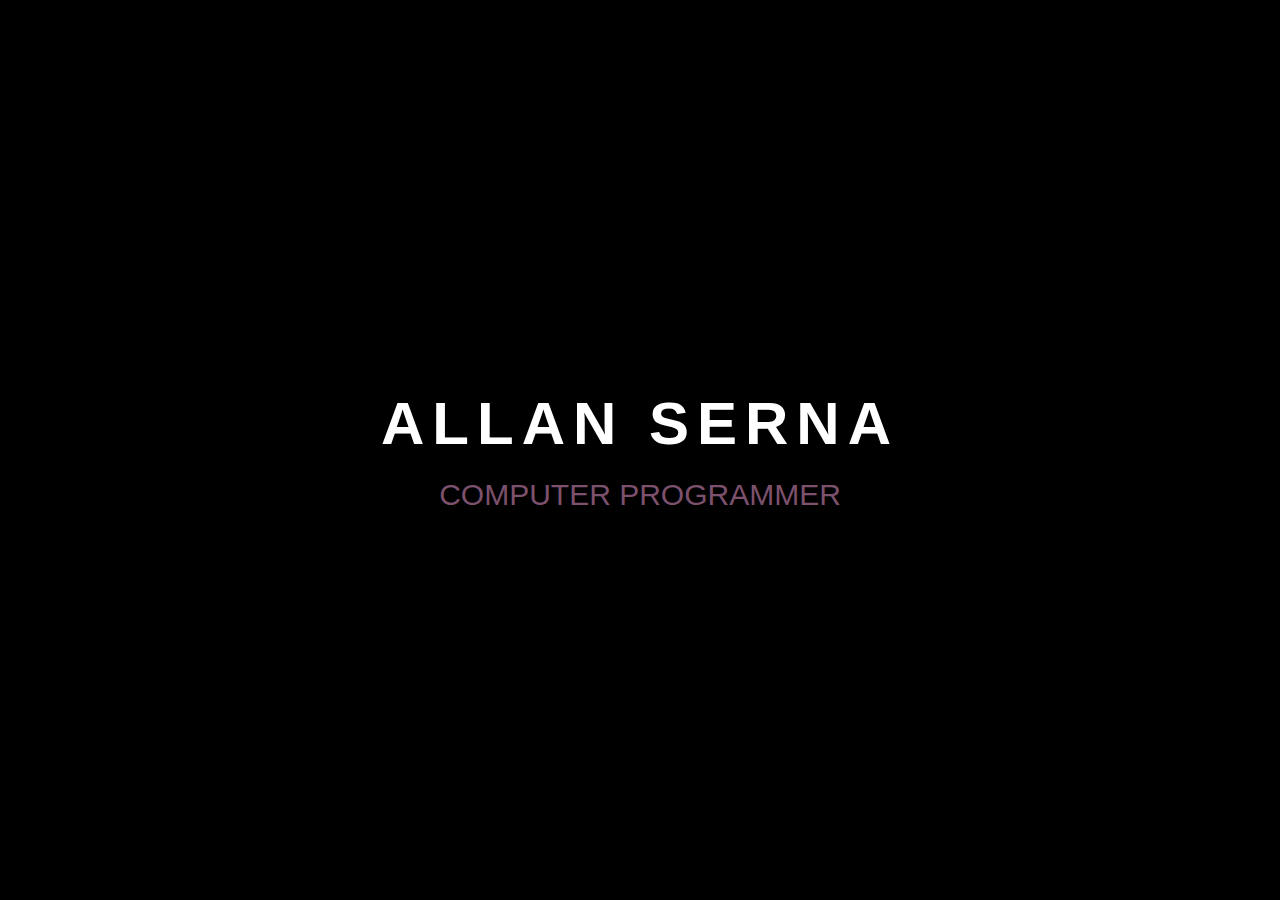
<file: index.html>
<!DOCTYPE html>
<html>

<head>
    <meta charset="utf-8">
    <meta http-equiv="refresh" content="4;welcome.html">
    <title>Allan Serna || Welcome</title>
    <link rel="stylesheet" href="./css/intro.css"">
    </head>

    <body>

        <div class=" container">
    <span class="title">Allan Serna</span>
    <span class="subtitle">Computer Programmer</span>
    </div>

    </body>

</html>
</file>
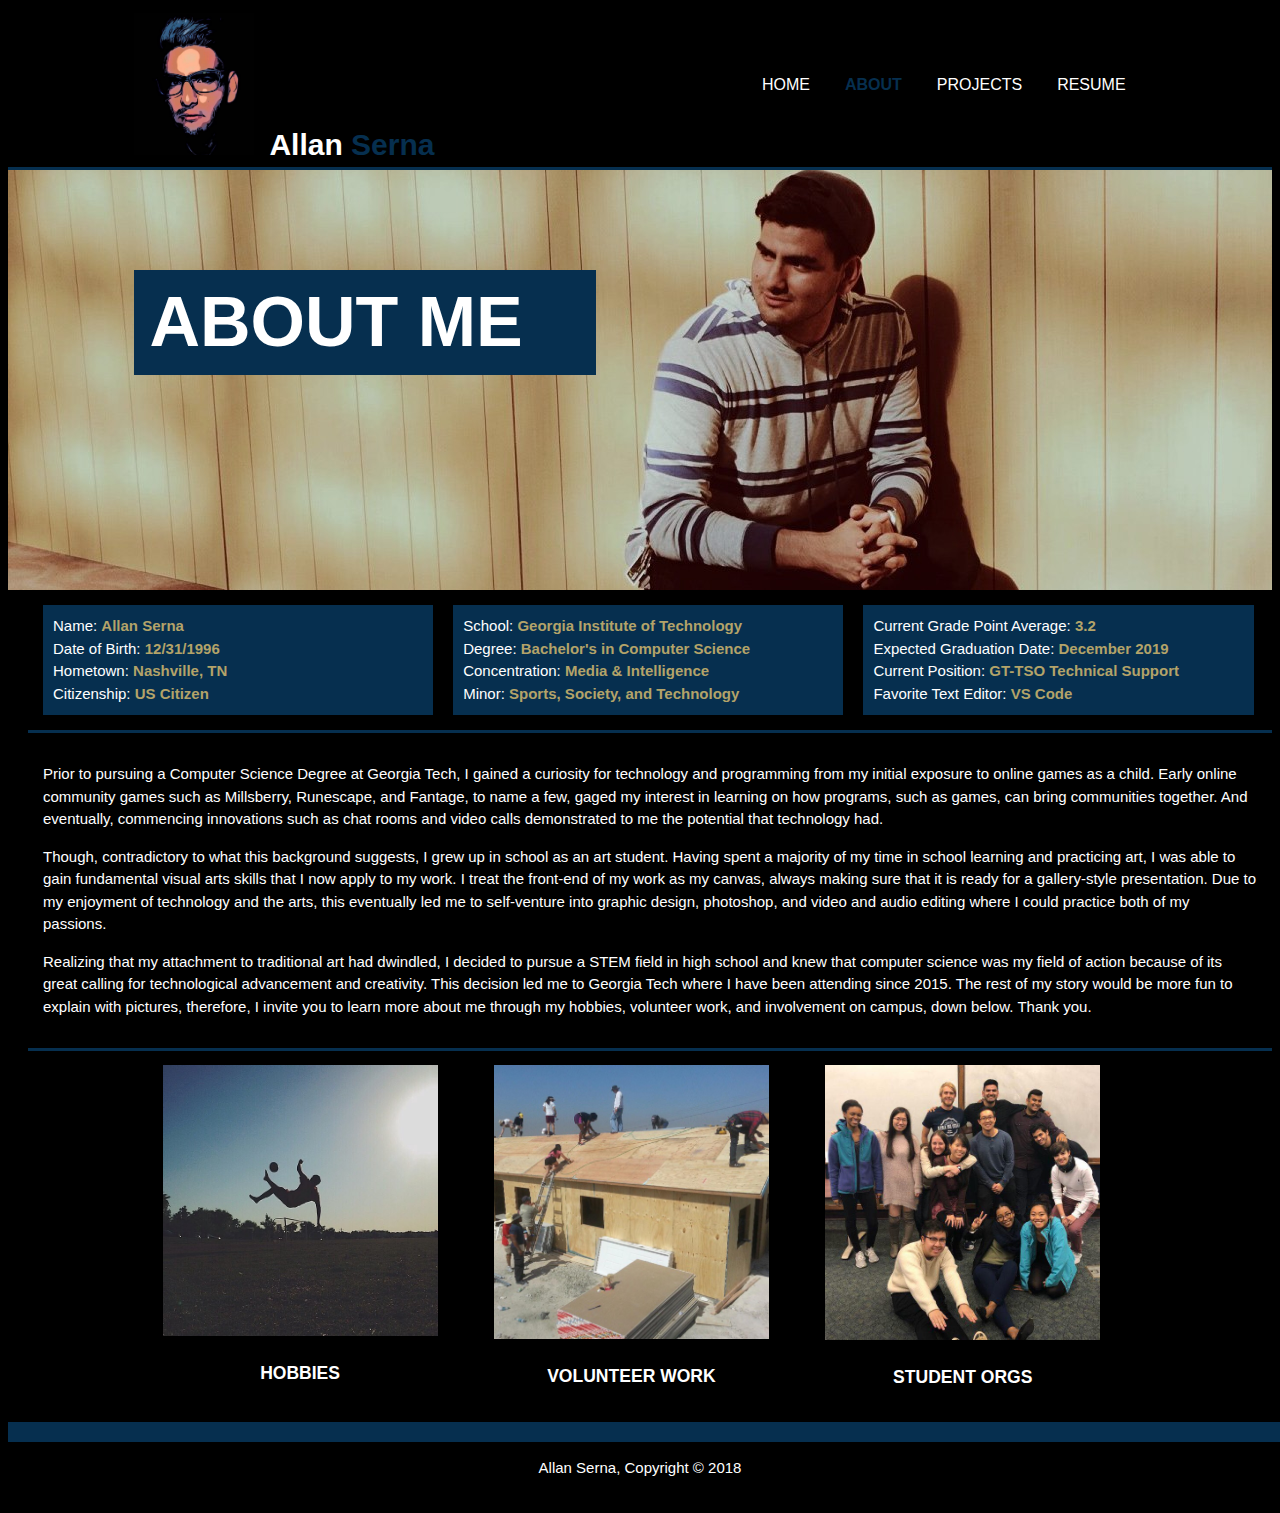
<file: about.html>
<!DOCTYPE html>
<html>

<head>
    <meta charset="utf-8">
    <meta name="viewport" content="width=device-width">
    <meta name="description" content="lololololol">
    <meta name="keywords" content="web design, graphic design, front-end development">
    <title> Allan Serna || About </title>
    <link rel="stylesheet" href="./css/style.css">
</head>

<body>

    <header>
        <div class="container">
            <div id="branding">

                <h1><img src="./img/header.jpg">Allan <span class="highlight">Serna</span></h1>
            </div>

            <nav>
                <ul>
                    <li><a href="https://aeserna.com/welcome">Home</a></li>
                    <li class="current"><a href="#">About</a></li>
                    <li><a href="https://aeserna.com/projects">Projects</a></li>
                    <li><a href="https://aeserna.com/resume">Resume</a></li>
                </ul>
            </nav>
        </div>
    </header>

    <section id="showcase">
        <div class="container">
            <h1>ABOUT ME</h1>
            <p></p>
        </div>
    </section>

    <section id="bio">
        <div class="box">
            <ul>
                <li>Name: <span class="highlight">Allan Serna</span></li>
                <li>Date of Birth: <span class="highlight">12/31/1996</span></li>
                <li>Hometown: <span class="highlight">Nashville, TN</span></li>
                <li>Citizenship: <span class="highlight">US Citizen</span></li>
            </ul>
        </div>

        <div class="box">
            <ul>
                <li>School: <span class="highlight">Georgia Institute of Technology </span></li>
                <li>Degree: <span class="highlight">Bachelor's in Computer Science</span></li>
                <li>Concentration: <span class="highlight">Media & Intelligence</span></li>
                <li>Minor: <span class="highlight">Sports, Society, and Technology</span></li>
            </ul>
        </div>

        <div class="box">
            <ul>
                <li>Current Grade Point Average: <span class="highlight">3.2</span> </li>
                <li>Expected Graduation Date: <span class="highlight">December 2019</span> </li>
                <li>Current Position: <span class="highlight">GT-TSO Technical Support</span></li>
                <li>Favorite Text Editor: <span class="highlight">VS Code</span></li>
            </ul>
        </div>
    </section>

    <section id="summary">
        <div class="box">
            <p>Prior to pursuing a Computer Science Degree at Georgia Tech, I gained a curiosity for technology and
                programming from my initial exposure to online games as a child. Early online community games such as
                Millsberry, Runescape, and Fantage, to name a few, gaged my interest in learning on how programs, such
                as games, can bring communities together. And eventually, commencing innovations such as chat rooms and
                video calls demonstrated to me the potential that technology had. </p>
            <p>Though, contradictory to what this background suggests, I grew up in school as an art student. Having
                spent a majority of my time in school learning and practicing art, I was able to gain fundamental
                visual arts skills that I now apply to my work. I treat the front-end of my work as my canvas, always
                making sure that it is ready for a gallery-style presentation. Due to my enjoyment of technology and
                the arts, this eventually led me to self-venture into graphic design, photoshop, and video and audio
                editing where I could practice both of my passions. </p>
            <p>Realizing that my attachment to traditional art had dwindled, I decided to pursue a STEM field in high
                school and knew that computer science was my field of action because of its great calling for
                technological advancement and creativity. This decision led me to Georgia Tech where I have been
                attending since 2015. The rest of my story would be more fun to explain with pictures, therefore, I
                invite you to learn more about me through my hobbies, volunteer work, and involvement on campus, down
                below. Thank you. </p>
        </div>
    </section>

    <section id="boxes">
        <div class="container">
            <div class="box">
                <img src="./img/soccer.jpg">
                <h3>HOBBIES</h3>
            </div>

            <div class="box">
                <img src="./img/volunteer.jpg">
                <h3>VOLUNTEER WORK</h3>
            </div>

            <div class="box">
                <img src="./img/apo.jpg">
                <h3>STUDENT ORGS</h3>
            </div>
        </div>
    </section>

    <section id="resume">
        <div class="container">
        </div>
    </section>

    <footer>
        <p>Allan Serna, Copyright &copy; 2018</p>
    </footer>

</body>

</html>
</file>
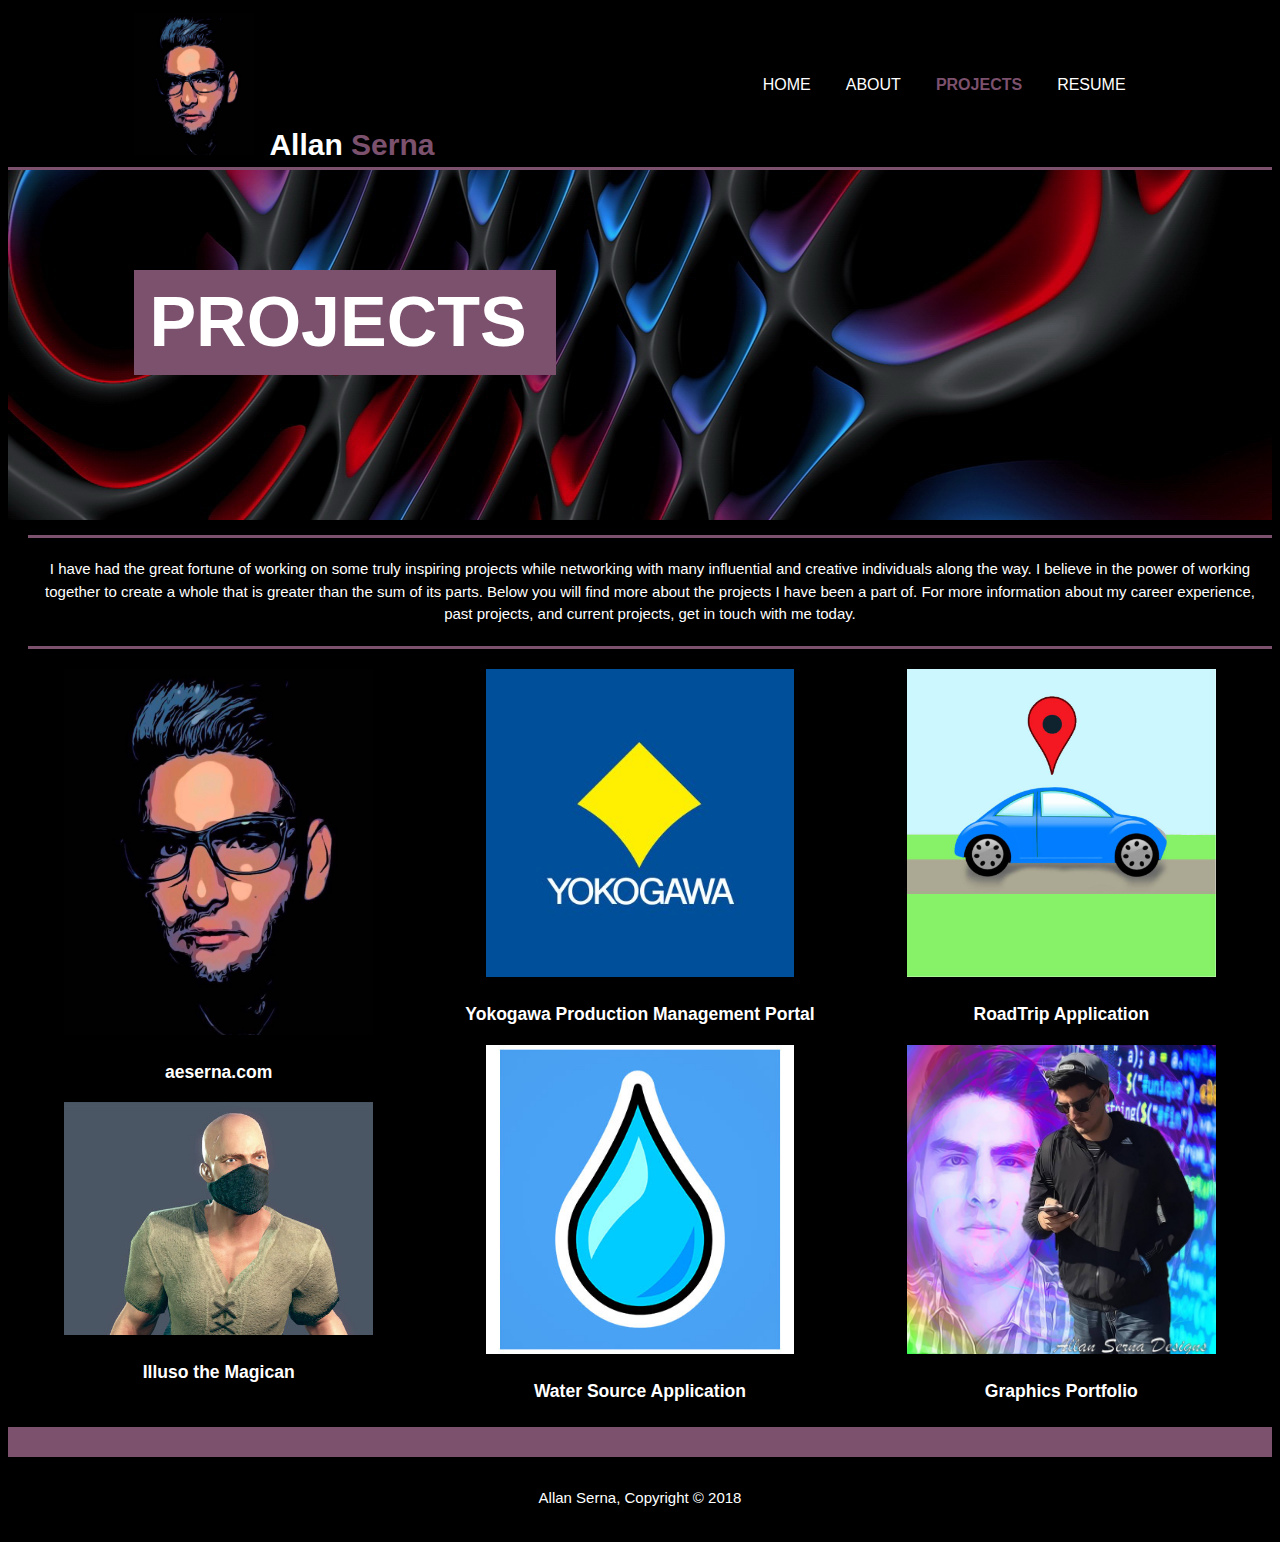
<file: projects.html>
<!DOCTYPE html>
<html>

<head>
    <meta charset="utf-8">
    <meta name="viewport" content="width=device-width">
    <meta name="description" content="lololololol">
    <meta name="keywords" content="web design, graphic design, front-end development">
    <title> Allan Serna || Projects </title>
    <link rel="stylesheet" href="./css/projectsstyle.css">
</head>

<body>

    <header>
        <div class="container">
            <div id="branding">
                <h1><img src="./img/header.jpg">Allan <span class="highlight">Serna</span></h1>
            </div>

            <nav>
                <ul>
                    <li><a href="https://aeserna.com/welcome">Home</a></li>
                    <li><a href="https://aeserna.com/about">About</a></li>
                    <li class="current"><a href="#">Projects</a></li>
                    <li><a href="https://aeserna.com/resume">Resume</a></li>
                </ul>
            </nav>
        </div>
    </header>

    <section id="showcase">
        <div class="container">
            <h1>PROJECTS</h1>
            <p></p>
        </div>
    </section>

    <section id="summary">
        <div class="box">
            <!-- <h1><span class="highlight">Memo</span></h1> -->
            <p>I have had the great fortune of working on some truly inspiring projects while networking with many
                influential and creative individuals along the way. I believe in the power of working together to
                create a whole that is greater than the sum of its parts. Below you will find more about the projects I
                have been a part of. For more information about my career
                experience, past projects, and current projects, get in touch with me today.
            </p>
        </div>
    </section>

    <section id="work">
        <div class="row">
            <div class="column">
                <div class="element">
                    <a href="https://github.com/emanuallan/sernawebsite" target="_blank"><img src="./img/header.jpg"
                            alt="Snow" style="width:75%"></a>
                    <h3>aeserna.com</h3>
                </div>
                <div class="element">
                    <a href="https://github.gatech.edu/dabus/2018-fall-game" target="_blank"><img src="./img/illuso.jpg"
                            alt="Snow" style="width:75%"></a>
                    <h3>Illuso the Magican</h3>
                </div>
            </div>
            <div class="column">
                <div class="element">
                    <a href="https://github.com/JIC-8130/jic-8130-yca" target="_blank"><img src="./img/yoko.jpg" alt="Snow"
                            style="width:75%"></a>
                    <h3>Yokogawa Production Management Portal</h3>
                </div>
                <div class="element">
                    <a href="https://github.com/emanuallan/WaterSource" target="_blank"><img src="./img/watersource.jpg"
                            alt="Snow" style="width:75%"></a>
                    <h3>Water Source Application</h3>
                </div>
            </div>
            <div class="column">
                <div class="element">
                    <a href="https://github.com/emanuallan/RoadTrip" target="_blank"><img src="./img/roadtrip.jpg" alt="Snow"
                            style="width:75%"></a>
                    <h3>RoadTrip Application</h3>
                </div>
                <div class="element">
                    <a href="https://goo.gl/photos/m1VdRRpZdH6jEmvy7" target="_blank"><img src="./img/allan.jpg" alt="Snow"
                            style="width:75%"></a>
                    <h3>Graphics Portfolio</h3>
                </div>
            </div>
        </div>
    </section>



    <footer>
        <p>Allan Serna, Copyright &copy; 2018</p>
    </footer>

</body>

</html>
</file>
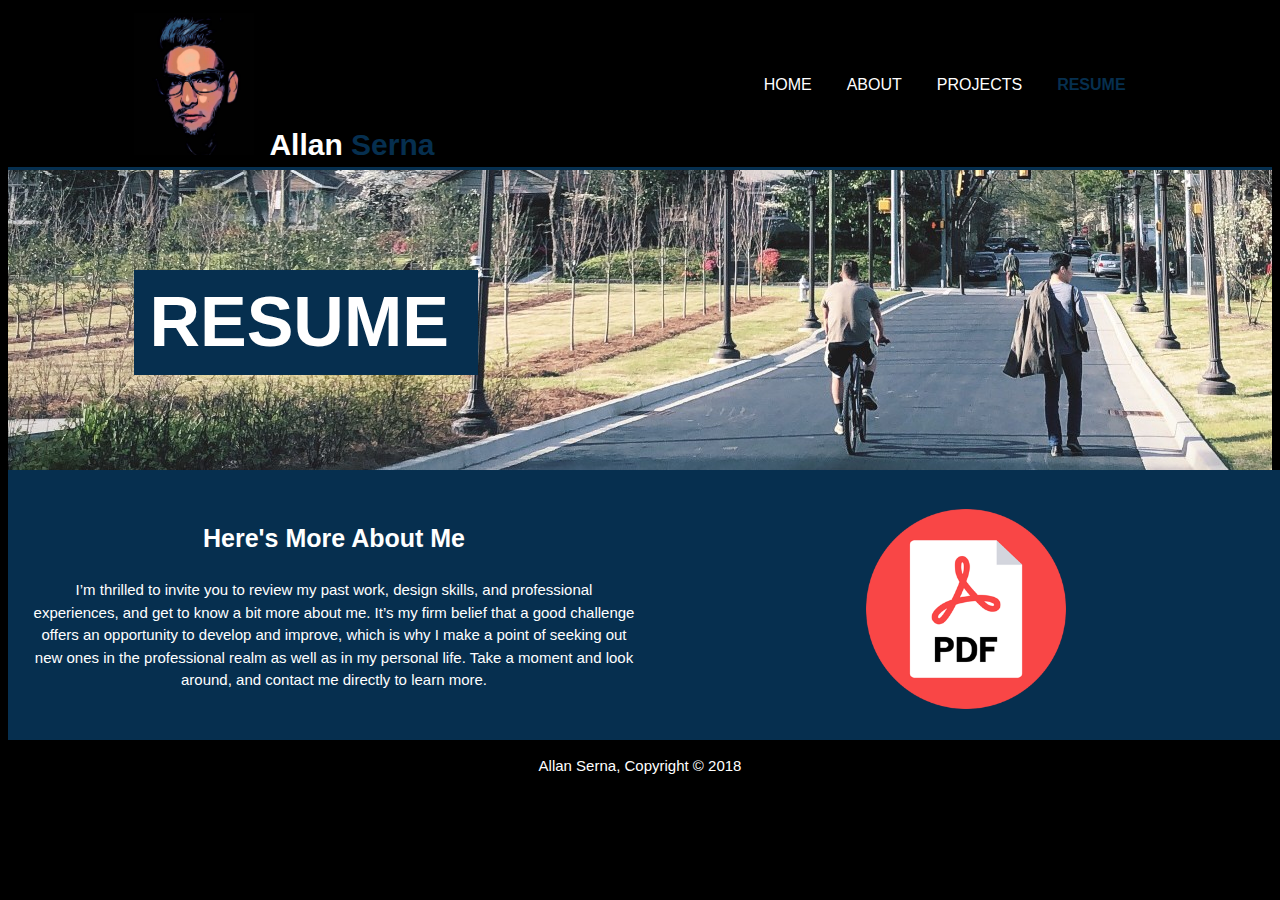
<file: resume.html>
<!DOCTYPE html>
<html>

<head>
    <meta charset="utf-8">
    <meta name="viewport" content="width=device-width">
    <meta name="description" content="lololololol">
    <meta name="keywords" content="web design, graphic design, front-end development">
    <title> Allan Serna || Resume </title>
    <link rel="stylesheet" href="./css/resumestyle.css">
</head>

<body>

    <header>
        <div class="container">
            <div id="branding">
                <h1><img src="./img/header.jpg">Allan <span class="highlight">Serna</span></h1>
            </div>

            <nav>
                <ul>
                    <li><a href="https://aeserna.com/welcome">Home</a></li>
                    <li><a href="https://aeserna.com/about">About</a></li>
                    <li><a href="https://aeserna.com/projects">Projects</a></li>
                    <li class="current"><a href="#">Resume</a></li>
                </ul>
            </nav>
        </div>
    </header>

    <section id="showcase">
        <div class="container">
            <h1>RESUME</h1>
            <p></p>
        </div>
    </section>

    <section id="resume">
        <div class="container">
            <div class="box">
                <h1><span class="highlight">Here's More About Me</span></h1>
                <p>I’m thrilled to invite you to review my past work, design skills, and professional experiences, and
                    get to know a bit more about me.
                    It’s my firm belief that a good challenge offers an opportunity to develop and improve, which is
                    why I make a point of seeking out new ones in
                    the professional realm as well as in my personal life. Take a moment and look around, and contact
                    me directly to learn more.
                </p>
                <!-- <a href="./docs/resume.pdf" target="_blank" download>
                        <img src="./img/pdf.png" alt="Serna Resume" width="100" height="100" padding="15px">
                    </a> -->
            </div>

            <div class="box">
                <a href="./docs/resume.pdf" target="_blank" download>
                    <img src="./img/icons/pdf.png" alt="Serna Resume" width="200" height="200" padding="15px">
                </a>
            </div>
        </div>
    </section>

    <footer>
        <p>Allan Serna, Copyright &copy; 2018</p>
    </footer>

</body>

</html>
</file>
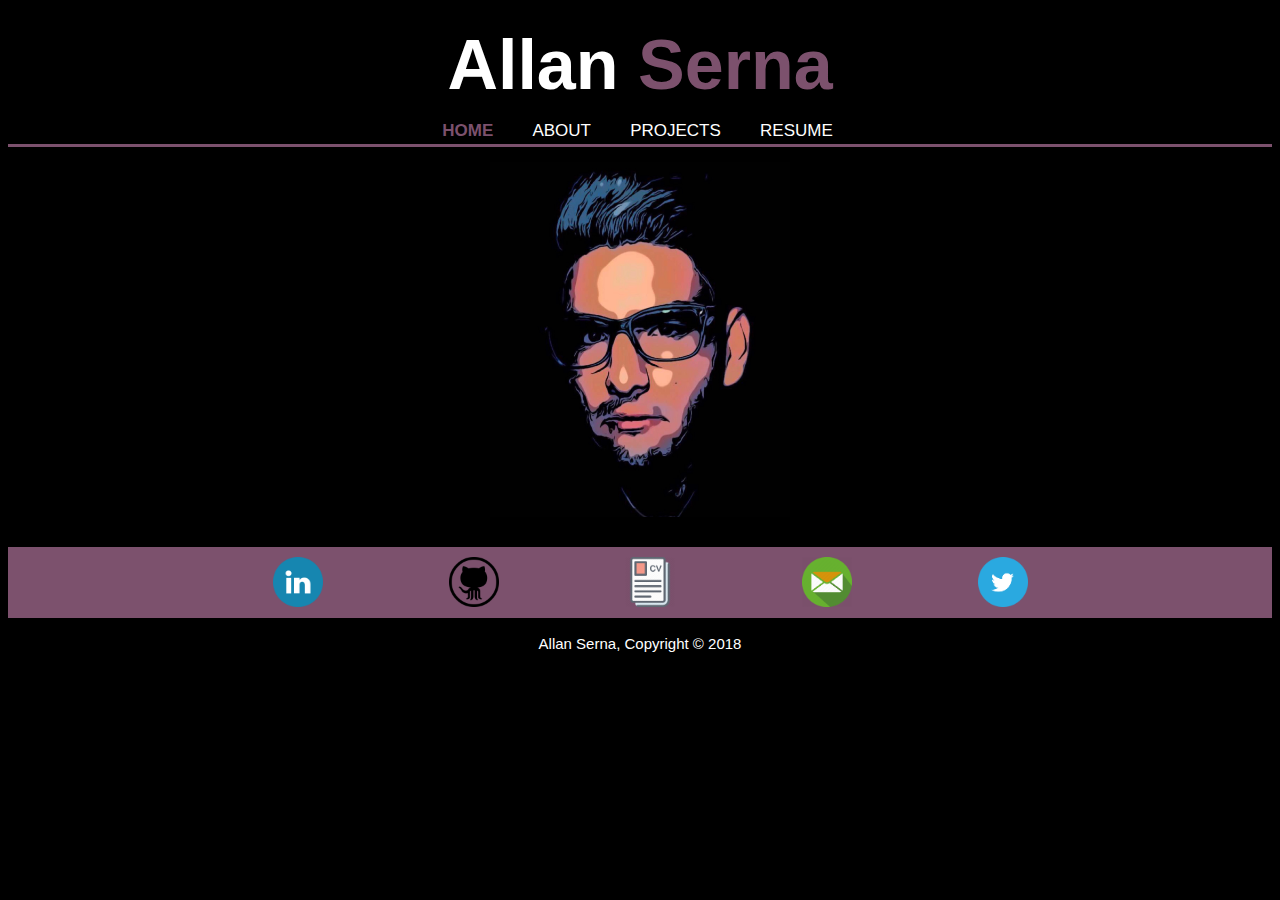
<file: welcome.html>
<!DOCTYPE html>
<html>

<head>
    <meta charset="utf-8">
    <meta name="viewport" content="width=device-width">
    <meta name="description" content="Allan Serna Home Page">
    <meta name="keywords" content="web design, graphic design, front-end development">
    <title> Allan Serna || Home </title>
    <link rel="stylesheet" href="./css/welcomestyle.css">
</head>

<body>

    <header>
        <div class="container">
            <div id="branding">
                <h1>Allan <span class="highlight">Serna</span></h1>
            </div>

            <nav>
                <ul>
                    <li class="current"><a href="#home">Home</a></li>
                    <li><a href="https://aeserna.com/about">About</a></li>
                    <li><a href="https://aeserna.com/projects">Projects</a></li>
                    <li><a href="https://aeserna.com/resume">Resume</a></li>
                </ul>
            </nav>
        </div>
    </header>

    <section id="showcase">
        <img src="./img/header.jpg">
    </section>

    <section id="connect">
        <div class="container">
            <a href="https://www.linkedin.com/in/allan-serna/" target="_blank"><img src="./img/icons/linkedin2.png"></a>
            <a href="https://github.com/emanuallan" target="_blank"><img src="./img/icons/github.png"></a>
            <a href="./docs/resume.pdf" target="_blank" download><img src="./img/icons/resume3.png"></a>
            <a href="mailto:allanserna@gatech.edu"><img src="./img/icons/email2.png"></img></a>
            <a href="https://twitter.com/devallanper" target="_blank"><img src="./img/icons/twitter2.png"></a>
        </div>
    </section>

    <footer>
        <p>Allan Serna, Copyright &copy; 2018</p>
    </footer>

</body>

</html>
</file>
<file: css/intro.css>
* {
    padding: 0;
    margin: 0;
    font-family: sans-serif;
}

body {
    background: #000000;
}

.container {
    text-align: center;
    position: absolute;
    top: 50%;
    left: 50%;
    transform: translate(-50%, -50%);
    width: 100%;
}

.container span {
    text-transform: uppercase;
    display: block;
}

.title {
    color:white;
    font-size: 60px;
    font-weight: 700;
    letter-spacing: 8px;
    margin-bottom: 20px;
    background: #000000;
    postion: relative;
    animation: text 3s 1;
}

.subtitle{
    font-size:30px;
    color: #7C516D;
}


@keyframes text {
    0% {
        color:block;
        margin-bottom: -40px;
    }

    30% {
        letter-spacing: 25px;
        margin-bottom: -50px;
    }

    85% {
        letter-spacing: 8px;
        margin-bottom: -40px;
    }
}
</file>
<file: css/style.css>
body {
    font-family:Arial, Helvetica, sans-serif;
    font-size:15px;
    line-height:1.5;
    /* same as font: 15px/1.5 Arial, Helvetica, sans-serif; */
    padding:0;
    background: #000000;

}

/* Globals*/
.container {
    width:80%;
    margin:auto;
    overflow:hidden;
}

ul {
    margin: 0;
    padding:0;
}

.button1{
    height:38px;
    background:#062f4f;
    border: 0;
    padding-left: 20px;
    padding-right:20px;
    color:#ffffff;
}

/*Header */
header {
    padding-top: 5px;
    background: #000000;
    color: #ffffff;
    min-height:70px;
    border-bottom:#062f4f 3px solid;
}

header a {
    columns: #000000;
    color: #ffffff;
    text-decoration: none;
    text-transform: uppercase;
    font-size: 16px;
}

header li {
    float:left;
    display:inline;
    padding: 50px 20px 0 15px;
}

header #branding{
    float:left;
}

header #branding h1{
    margin:0;
}

header nav {
    float:right;
    margin-top:10px;
}

header .highlight, header .current a {
    color:#062f4f;
    font-weight:bold;
}

header a:hover {
    color: #7C516D;
    font-weight:bold;
    font-size: 14px;
}

header img {
    width: 120px;
    margin-right: 15px;
}

/* Showcase */ 

#showcase {
    min-height:420px;
    background:url('../img/banner.jpg') no-repeat 0px -102px;
    text-align:center;
    color:#ffffff;
}

#showcase h1{
    background-color:#062f4f;
    margin-top:100px;
    text-align: left;
    font-size:70px;
    padding-left: 15px;
    margin-right:550px;
    margin-bottom:0px;
}

#showcase p{
    font-size:20px;
}

#connect {
    padding:15px;
    color:#ffffff;
    background:#062f4f;
}

/* connect */

#emailbox {
    width: 100%;
    padding: 19px 50px;
    text-align: center;
    font-size: 16px;
    background-color: #B3A369;
    margin-top: 5px;
}

#connect img {
    width: 50px;
    float: right;
    padding: 10px 10px 0 15px;
}

#connect h1 {
    float:left;
    margin-left: 10px;
}

#connect form {
    float:right;
    margin-top:15px;
}

#connect input[type="email"] {
    padding:4px;
    height:25px;
    width:250px;
}

/* Bio */

#bio {
    padding:15px;
    color:#ffffff;
}

#emailbox {
    width: 100%;
    padding: 19px 50px;
    text-align: center;
    font-size: 16px;
    background-color: #B3A369;
    margin-top: 5px;
}

#bio .highlight{
    color:#B3A369;
    font-weight:bold;
}

#bio .box {
    float:left;
    text-align:left;
    width:30%;
    padding:10px;
    margin-left: 20px;
    color:#ffffff;
    background:#062f4f;
    
}

#bio ul {
    list-style-type:none;
    background:#062f4f;
}

/* Summary */

#summary {
    color: #ffffff;
    padding: 15px;
    margin-left:20px;
    margin-top: 15px;
    float:right;
    border-bottom:#062f4f 3px solid;
    border-top:#062f4f 3px solid;
}

/* Boxes */

#boxes .container {
    margin-top:30px;
}

#boxes .box {
    float:left;
    text-align:center;
    width:30%;
    padding:14px;
    color:#ffffff;
}

#boxes .box img {
    width:275px;
}

.row {
    display: flex;
}
  
.column {
   flex: 33.33%;
   padding: 5px;
 }

/* Resume */

#resume .container {
    background: #062f4f;
    padding: 20px;
    float:left;
    text-align:center;
    width:100%;
    padding:10px;
    color:#ffffff;
    margin-bottom:15px;
}

#resume .highlight{
    color:#062f4f;
    font-weight:bold;
    font-size: 55px;
}

/* Footer */

footer {
    padding: 10px;
    margin-top: 5px;
    color: #ffffff;
    background-color: #000000;
    text-align: center;
}
</file>
<file: css/projectsstyle.css>
body {
    font-family:Arial, Helvetica, sans-serif;
    font-size:15px;
    line-height:1.5;
    /* same as font: 15px/1.5 Arial, Helvetica, sans-serif; */
    padding:0;
    background: #000000;

}

/* Globals*/
.container {
    width:80%;
    margin:auto;
    overflow:hidden;
}

ul {
    margin: 0;
    padding:0;
}

.button1{
    height:38px;
    background:#7C516D;
    border: 0;
    padding-left: 20px;
    padding-right:20px;
    color:#ffffff;
}

/*Header */
header {
    padding-top: 5px;
    background: #000000;
    color: #ffffff;
    min-height:70px;
    border-bottom:#7C516D 3px solid;
}

header a {
    columns: #000000;
    color: #ffffff;
    text-decoration: none;
    text-transform: uppercase;
    font-size: 16px;
}

header li {
    float:left;
    display:inline;
    padding: 50px 20px 0 15px;
}

header #branding{
    float:left;
}

header #branding h1{
    margin:0;
}

header nav {
    float:right;
    margin-top:10px;
}

header .highlight, header .current a {
    color:#7C516D;
    font-weight:bold;
}

header a:hover {
    color: #062f4f;
    font-weight:bold;
    font-size: 14px;
}

header img {
    width: 120px;
    margin-right: 15px;
}

/* Showcase */ 

#showcase {
    min-height:350px;
    background:url('../img/showcase2.jpg') no-repeat 00px -50px;
    text-align:center;
    color:#ffffff;
}

#showcase h1{
    background-color:#7C516D;
    margin-top:100px;
    text-align: left;
    font-size:70px;
    padding-left: 15px;
    margin-right:590px;
    margin-bottom:0px;
}

#showcase p{
    font-size:20px;
}

/*Summary*/

#summary {
    color: #ffffff;
    text-align: center;
    padding: 5px;
    margin-left:20px;
    margin-top: 15px;
    border-bottom:#7C516D 3px solid;
    border-top:#7C516D 3px solid;
}

/* Work */

#work {
    margin-top: 15px;
    border-bottom:#7C516D 30px solid;
}

.row {
    display: flex;
}
  
.column {
   flex: 33.33%;
   padding: 5px;
 }

 #work .column h3 {
     color:#ffffff;
 }

 .element {
     text-align: center;
 }

/* Footer */

footer {
    padding: 10px;
    margin-top: 5px;
    color: #ffffff;
    background-color: #000000;
    text-align: center;
}
</file>
<file: css/resumestyle.css>
body {
    font-family:Arial, Helvetica, sans-serif;
    font-size:15px;
    line-height:1.5;
    /* same as font: 15px/1.5 Arial, Helvetica, sans-serif; */
    padding:0;
    background: #000000;

}

/* Globals*/
.container {
    width:80%;
    margin:auto;
    overflow:hidden;
}

ul {
    margin: 0;
    padding:0;
}

.button1{
    height:38px;
    background:#062f4f;
    border: 0;
    padding-left: 20px;
    padding-right:20px;
    color:#ffffff;
}

/*Header */
header {
    padding-top: 5px;
    background: #000000;
    color: #ffffff;
    min-height:70px;
    border-bottom:#062f4f 3px solid;
}

header a {
    columns: #000000;
    color: #ffffff;
    text-decoration: none;
    text-transform: uppercase;
    font-size: 16px;
}

header li {
    float:left;
    display:inline;
    padding: 50px 20px 0 15px;
}

header #branding{
    float:left;
}

header #branding h1{
    margin:0;
}

header nav {
    float:right;
    margin-top:10px;
}

header .highlight, header .current a {
    color:#062f4f;
    font-weight:bold;
}

header a:hover {
    color: #7C516D;
    font-weight:bold;
    font-size: 14px;
}

header img {
    width: 120px;
    margin-right: 15px;
}

/* Showcase */ 

#showcase {
    min-height:300px;
    background:url('../img/banner2.jpg') no-repeat -200px -620px;
    text-align:center;
    color:#ffffff;
}

#showcase h1{
    background-color:#062f4f;
    margin-top:100px;
    text-align: left;
    font-size:70px;
    padding-left: 15px;
    margin-right:668px;
    margin-bottom:0px;
}

#showcase p{
    font-size:20px;
}


/* Resume */

#resume .container {
    background: #062f4f;
    padding: 10px;
    float:left;
    text-align:center;
    width:100%;
    color:#ffffff;
    margin-bottom:15px;
    display:flex;
}

#resume .box {
    float:left;
    text-align:center;
    flex:50%;
    padding:14px;
    color:#ffffff;
}

#resume .box img {
    margin-top:15px;
}

#resume .highlight{
    color:#ffffff;
    font-weight:bold;
    font-size: 25px;
}

/* Footer */

footer {
    padding: 10px;
    margin-top: 5px;
    color: #ffffff;
    background-color: #000000;
    text-align: center;
}
</file>
<file: css/welcomestyle.css>
body {
    font-family:Arial, Helvetica, sans-serif;
    font-size:15px;
    line-height:1.5;
    /* same as font: 15px/1.5 Arial, Helvetica, sans-serif; */
    padding:0;
    background: #000000;

}

/* Globals*/
.container {
    width:80%;
    margin:auto;
    overflow:hidden;
}

ul {
    margin: 0;
    padding:0;
}

.button1{
    height:38px;
    background:#813772;
    border: 0;
    padding-left: 20px;
    padding-right:20px;
    color:#ffffff;
}

/*Header */
header {
    padding-top: 5px;
    background: #000000;
    color: #ffffff;
    min-height:70px;
    border-bottom:#7C516D 3px solid;
}

header #branding h1{
    margin:0;
    font-size: 70px;
    text-align: center;
}

header h2 {
    margin:0px;
    text-align: center;
}

header a {
    columns: #ffffff;
    color: #ffffff;
    text-decoration: none;
    text-transform: uppercase;
    font-size: 17px;
}

header li {
    text-align: center;
    display:inline;
    padding: 0px 20px 0 15px;
}

header nav {
    text-align: center;
    margin-top:0px;
}

header .highlight, header .current a {
    color:#7C516D;
    font-weight:bold;
}

header a:hover {
    color:#396282;
    font-weight:bold;
    font-size: 14px;
}

/* Showcase */ 

#showcase {
    min-height:400px;
    background-color: #000000;
    text-align:center;
    color:#ffffff;
}

#showcase img {
    padding-top: 15px;
    width: 300px;
}

#showcase h1{
    margin-top:10px;
    font-size:55px;
    margin-bottom:10px;
}

#showcase .highlight {
    color: #7C516D;
    font-weight:bold;
}

#showcase p{
    font-size:20px;
}

/* connect */


#connect {
    background:#7C516D;
}

#connect .container{
    margin-left: 260px;
    padding:5px;
    color:#ffffff;
}

#connect img {
    width: 50px;
    padding: 5px 122px 0px 0px;
}

#connect h1 {
    float:left;
    margin-left: 10px;
}

/* Boxes */

#boxes {
    margin-top:20px;
}

#boxes .box {
    float:left;
    text-align:center;
    width:30%;
    padding:10px;
    color:#ffffff;
}

#boxes .box img {
    width:250px;
}

/* Footer */

footer {
    padding:0px;
    color: #ffffff;
    background-color: #000000;
    text-align: center;
}
</file>
